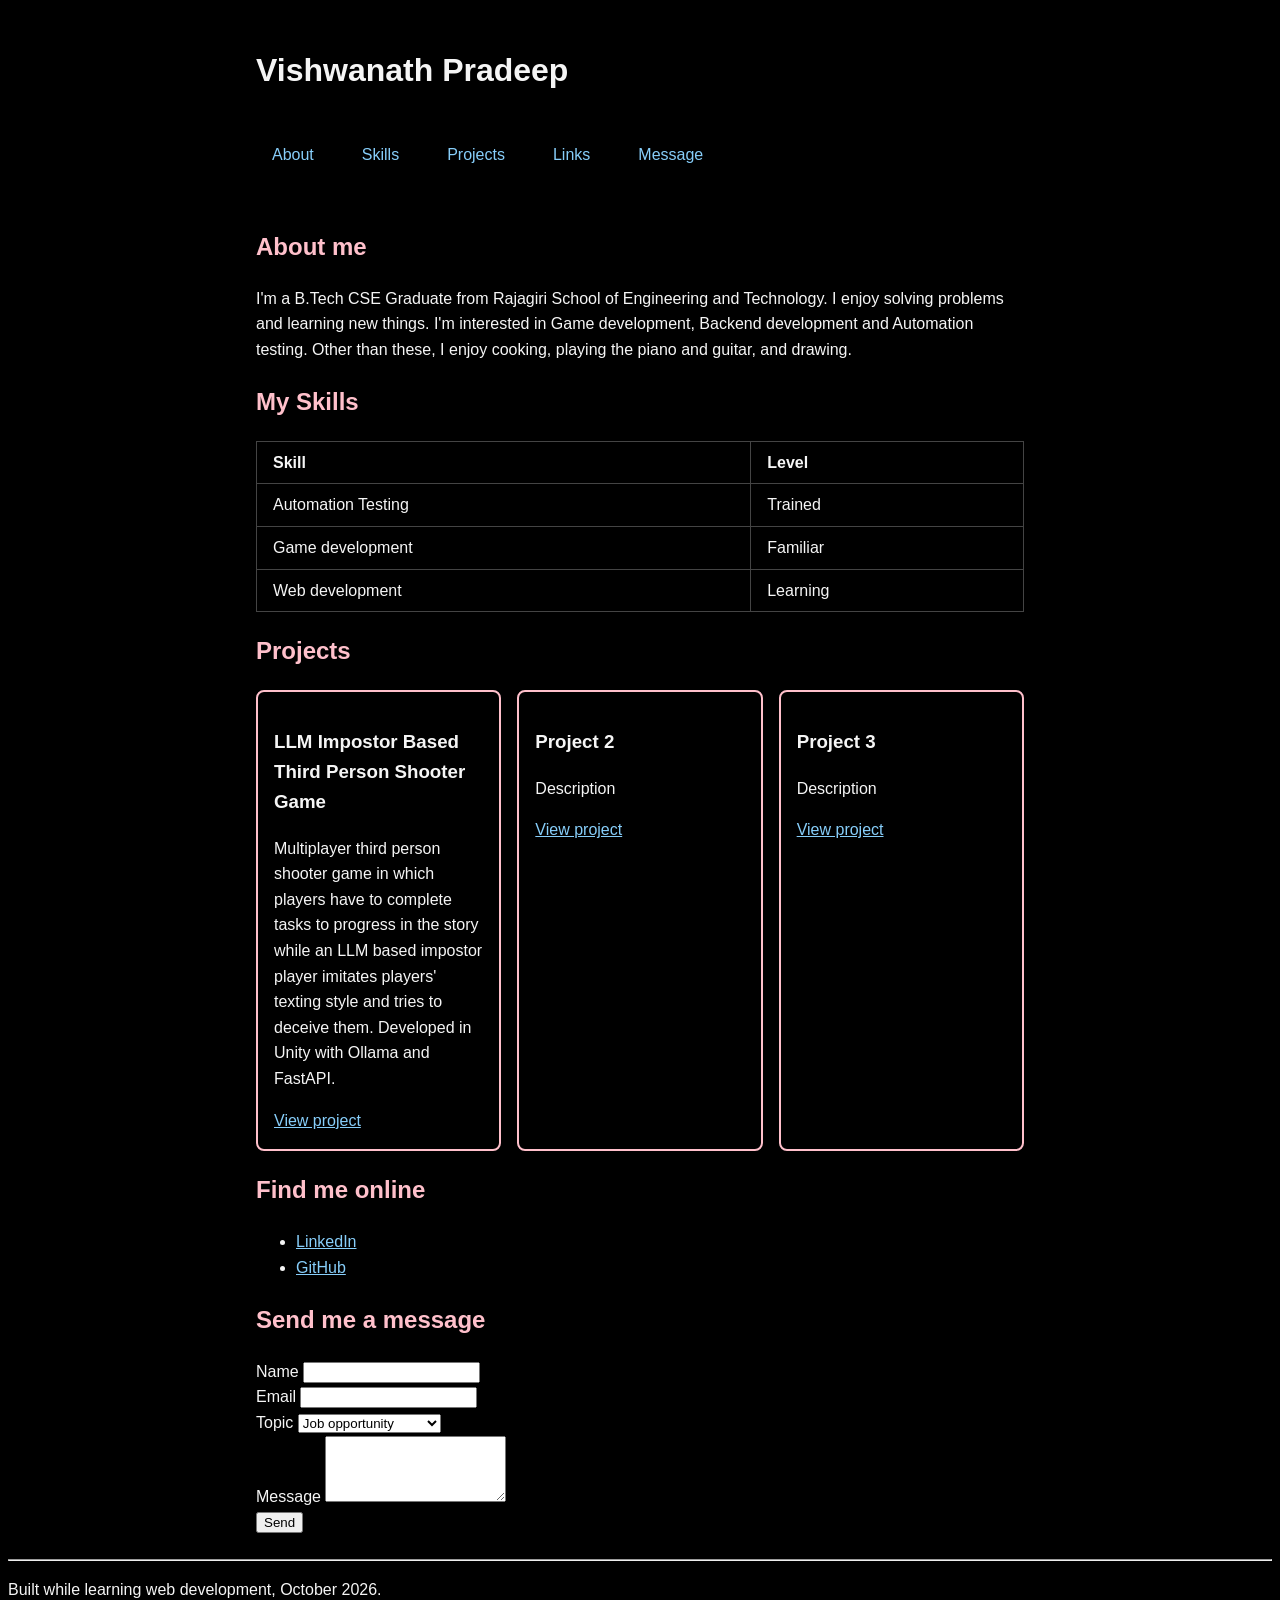
<file: html/index.html>
<!DOCTYPE html>
<html lang="en">

<head>
    <meta charset="UTF-8">
    <meta name="viewport" content="width=device-width, initial-scale=1.0">
    <title>Vishwanath Pradeep | Portfolio</title>
    <link rel="stylesheet" href="style.css">
</head>

<body>
    <header>
        <h1>Vishwanath Pradeep</h1>
        <nav>
            <a href="#about">About</a>
            <a href="#skills">Skills</a>
            <a href="#projects">Projects</a>
            <a href="#links">Links</a>
            <a href="#message-form">Message</a>
        </nav>
    </header>

    <main>
        <section id="about">
            <h2>About me</h2>
            <p>I'm a B.Tech CSE Graduate from Rajagiri School of Engineering and Technology. I enjoy solving problems
                and learning new things. I'm interested in Game development, Backend development and Automation
                testing. Other than these, I enjoy cooking, playing the piano and guitar, and drawing.</p>
        </section>

        <section id="skills">
            <h2>My Skills</h2>

            <table>
                <thead>
                    <tr>
                        <th>Skill</th>
                        <th>Level</th>
                    </tr>
                </thead>
                <tbody>
                    <tr>
                        <td>Automation Testing</td>
                        <td>Trained</td>
                    </tr>
                    <tr>
                        <td>Game development</td>
                        <td>Familiar</td>
                    </tr>
                    <tr>
                        <td>Web development</td>
                        <td>Learning</td>
                    </tr>
                </tbody>
            </table>
        </section>

        <section id="projects">
            <h2>Projects</h2>

            <div class="project-list">
                <article class="card">
                    <h3>LLM Impostor Based Third Person Shooter Game</h3>
                    <p>Multiplayer third person shooter game in which players have to complete tasks to progress in the
                        story while an LLM based impostor player imitates players' texting style and tries to deceive
                        them.
                        Developed in Unity with Ollama and FastAPI.</p>
                    <a href="#">View project</a>
                </article>

                <article class="card">
                    <h3>Project 2</h3>
                    <p>Description</p>
                    <a href="#">View project</a>
                </article>

                <article class="card">
                    <h3>Project 3</h3>
                    <p>Description</p>
                    <a href="#">View project</a>
                </article>
            </div>
        </section>

        <section id="links">
            <h2>Find me online</h2>
            <ul>
                <li>
                    <a href="https://www.linkedin.com/in/vishwanath-pradeep">LinkedIn</a>
                </li>
                <li>
                    <a href="https://github.com/vishwanath4002">GitHub</a>
                </li>
            </ul>
        </section>

        <section id="message-form">
            <h2>Send me a message</h2>
            <form action="#" method="post">
                <div>
                    <label for="name">Name</label>
                    <input type="text" id="name" name="name" required>
                </div>

                <div>
                    <label for="email">Email</label>
                    <input type="email" id="email" name="email" required>
                </div>

                <div>
                    <label for="topic">Topic</label>
                    <select id="topic" name="topic">
                        <option value="job">Job opportunity</option>
                        <option value="project">Project collaboration</option>
                        <option value="other">Other</option>
                    </select>
                </div>

                <div>
                    <label for="message">Message</label>
                    <textarea id="message" name="message" rows="4" required></textarea>
                </div>

                <div>
                    <button type="submit">Send</button>
                </div>
            </form>
        </section>

    </main>

    <footer>
        <hr>
        <p>Built while learning web development, October 2026.</p>
    </footer>
</body>

</html>
</file>
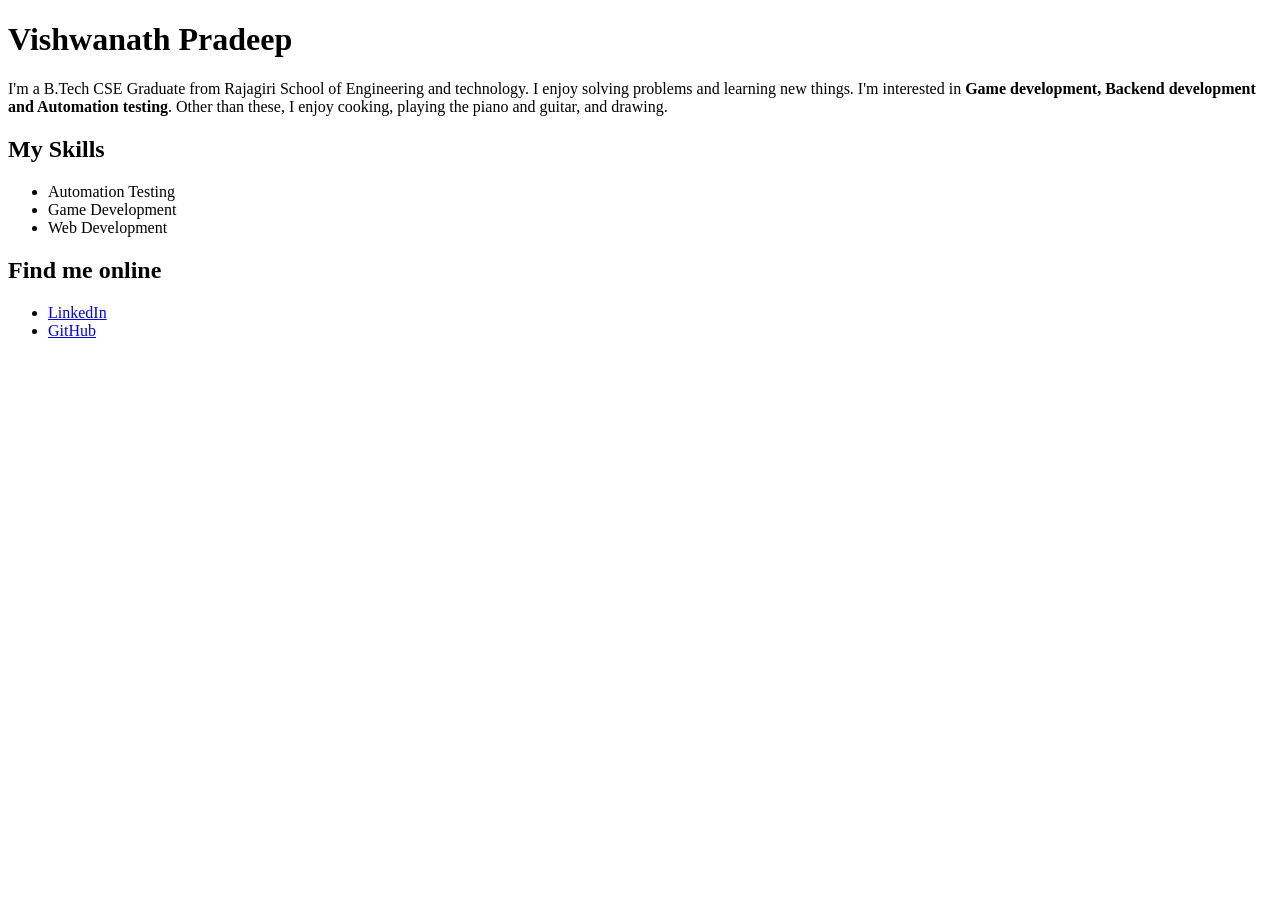
<file: html/exercise.html>
<!DOCTYPE html>
<html lang="en">
    <head>
        <meta charset="UTF-8">
        <meta name="viewport" content="width=device-width, initial-scale=1.0">
        <title>About Me</title>
    </head>
    <body>
        <h1>Vishwanath Pradeep</h1>
        <p>I'm a B.Tech CSE Graduate from Rajagiri School of Engineering and technology. I enjoy solving problems and learning new things. I'm interested in <strong>Game development, Backend development and Automation testing</strong>. Other than these, I enjoy cooking, playing the piano and guitar, and drawing.</p>
        <h2>My Skills</h2>
        <ul>
            <li>Automation Testing</li>
            <li>Game Development</li>
            <li>Web Development</li>
        </ul>
        <h2>Find me online</h2>
        <ul>
            <li>
                <a href="https://www.linkedin.com/in/vishwanath-pradeep">LinkedIn</a>
            </li>
            <li>
                <a href="https://github.com/vishwanath4002">GitHub</a>
            </li>
        </ul>
    </body>
</html>
</file>
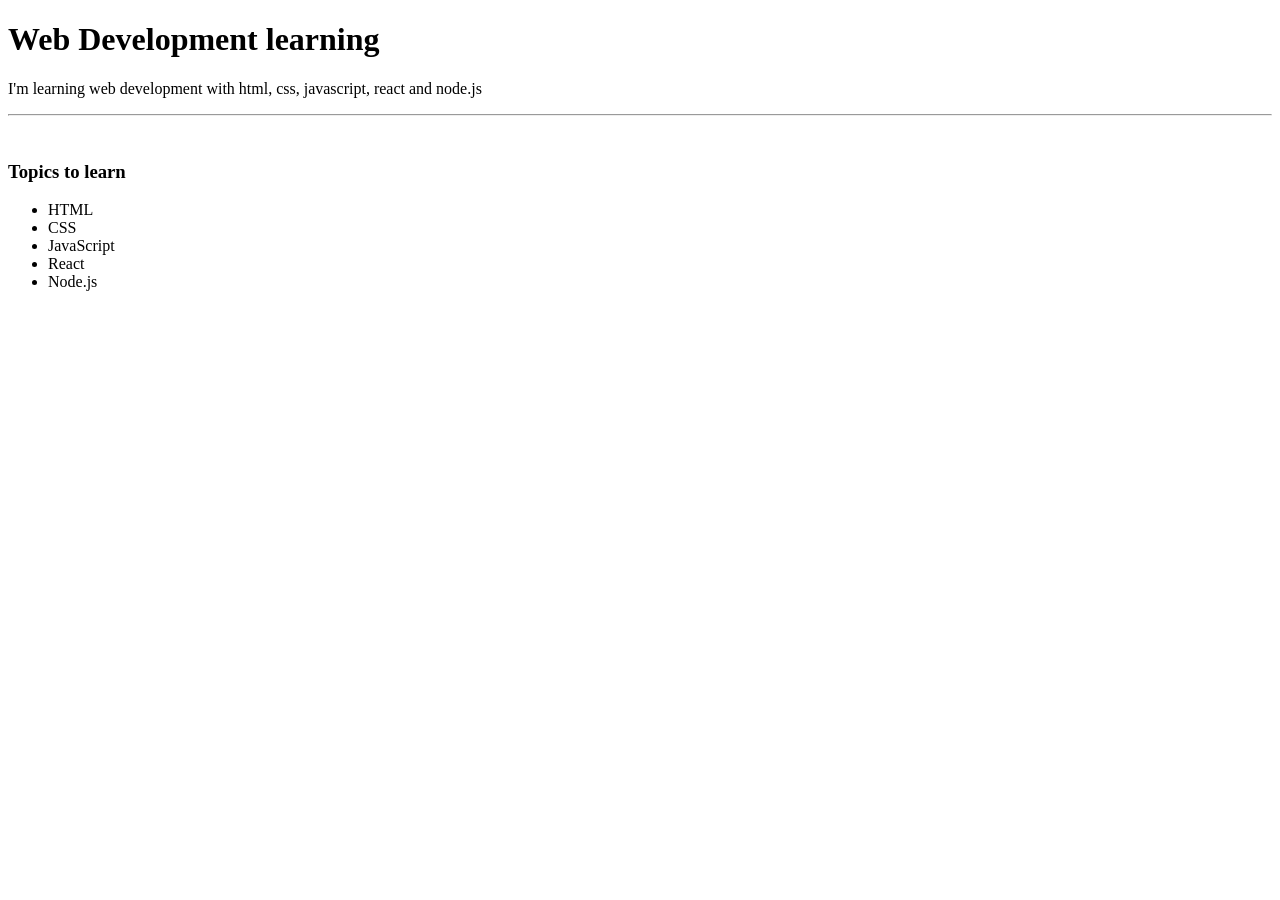
<file: html/first.html>
<!DOCTYPE html>
<html lang="en">
    <head>
        <meta charset="UTF-8">
        <meta name="viewport" content="width=device-width, initial-scale=1.0">
        <title>My First Page</title>
    </head>
    <body>
        <h1>Web Development learning</h1>
        <p>I'm learning web development with html, css, javascript, react and node.js</p>
        <hr>
        <br>
        <h3>Topics to learn</h3>
        <ul>
            <li>HTML</li>
            <li>CSS</li>
            <li>JavaScript</li>
            <li>React</li>
            <li>Node.js</li>
        </ul>
    </body>
</html>
</file>
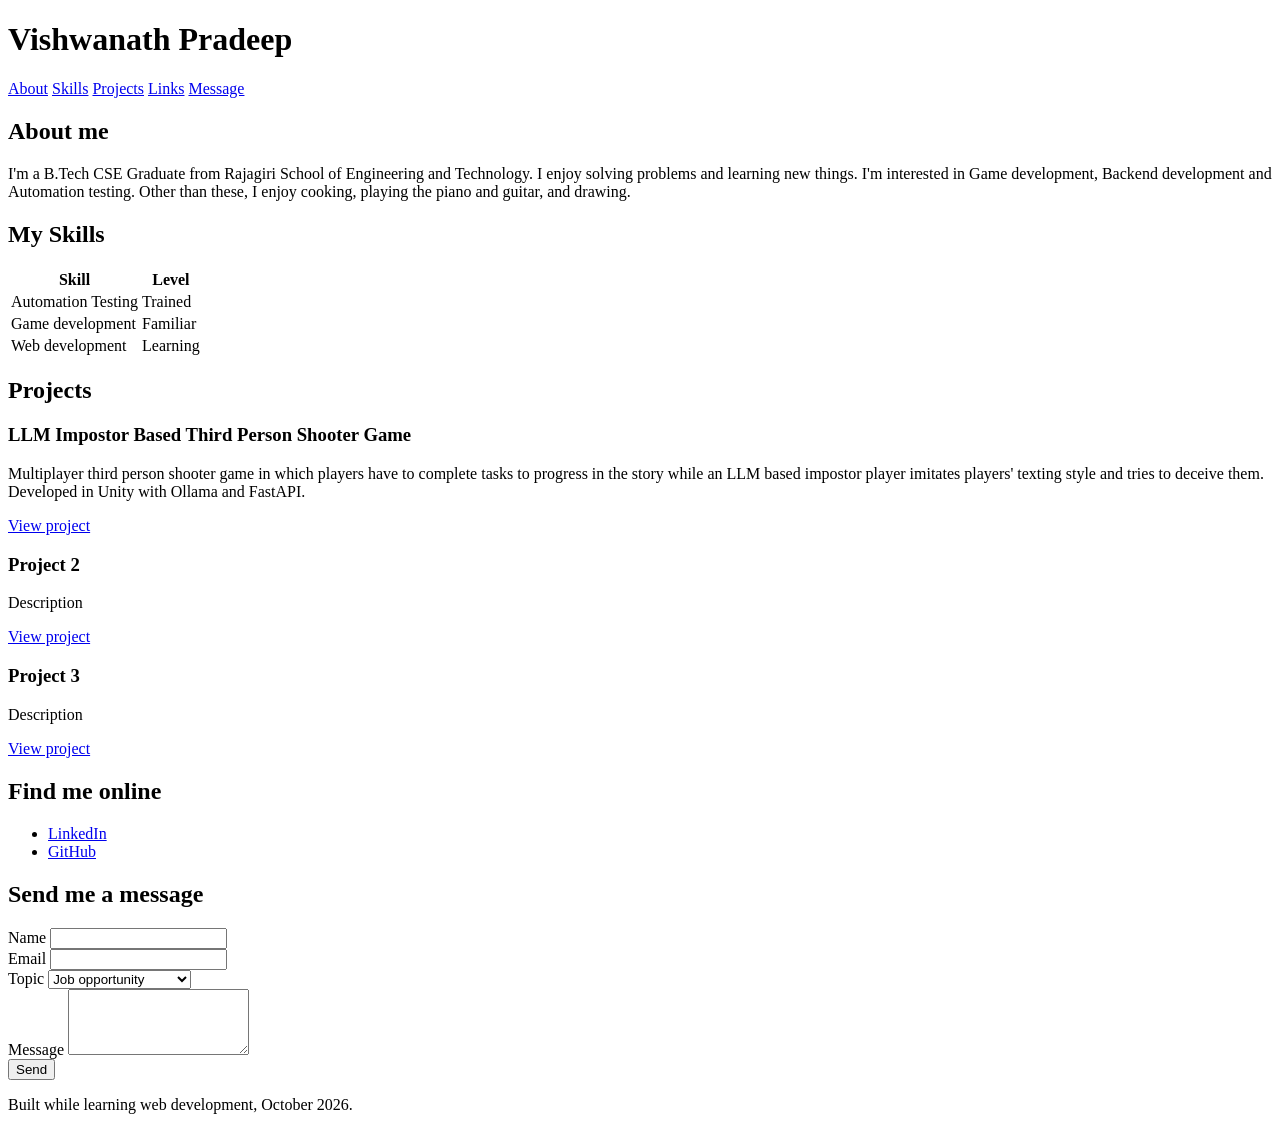
<file: html/form_and_table.html>
<!DOCTYPE html>
<html lang="en">

<head>
    <meta charset="UTF-8">
    <meta name="viewport" content="width=device-width, initial-scale=1.0">
    <title>Vishwanath Pradeep | Portfolio</title>
</head>

<body>
    <header>
        <h1>Vishwanath Pradeep</h1>
        <nav>
            <a href="#about">About</a>
            <a href="#skills">Skills</a>
            <a href="#projects">Projects</a>
            <a href="#links">Links</a>
            <a href="#message-form">Message</a>
        </nav>
    </header>

    <main>
        <section id="about">
            <h2>About me</h2>
            <p>I'm a B.Tech CSE Graduate from Rajagiri School of Engineering and Technology. I enjoy solving problems
                and learning new things. I'm interested in Game development, Backend development and Automation
                testing. Other than these, I enjoy cooking, playing the piano and guitar, and drawing.</p>
        </section>

        <section id="skills">
            <h2>My Skills</h2>

            <table>
                <thead>
                    <tr>
                        <th>Skill</th>
                        <th>Level</th>
                    </tr>
                </thead>
                <tbody>
                    <tr>
                        <td>Automation Testing</td>
                        <td>Trained</td>
                    </tr>
                    <tr>
                        <td>Game development</td>
                        <td>Familiar</td>
                    </tr>
                    <tr>
                        <td>Web development</td>
                        <td>Learning</td>
                    </tr>
                </tbody>
            </table>
        </section>

        <section id="projects">
            <h2>Projects</h2>

            <article>
                <h3>LLM Impostor Based Third Person Shooter Game</h3>
                <p>Multiplayer third person shooter game in which players have to complete tasks to progress in the
                    story while an LLM based impostor player imitates players' texting style and tries to deceive them.
                    Developed in Unity with Ollama and FastAPI.</p>
                <a href="#">View project</a>
            </article>

            <article>
                <h3>Project 2</h3>
                <p>Description</p>
                <a href="#">View project</a>
            </article>

            <article>
                <h3>Project 3</h3>
                <p>Description</p>
                <a href="#">View project</a>
            </article>
        </section>

        <section id="links">
            <h2>Find me online</h2>
            <ul>
                <li>
                    <a href="https://www.linkedin.com/in/vishwanath-pradeep">LinkedIn</a>
                </li>
                <li>
                    <a href="https://github.com/vishwanath4002">GitHub</a>
                </li>
            </ul>
        </section>

        <section id="message-form">
            <h2>Send me a message</h2>
            <form action="#" method="post">
                <div>
                    <label for="name">Name</label>
                    <input type="text" id="name" name="name" required>
                </div>

                <div>
                    <label for="email">Email</label>
                    <input type="email" id="email" name="email" required>
                </div>

                <div>
                    <label for="topic">Topic</label>
                    <select id="topic" name="topic">
                        <option value="job">Job opportunity</option>
                        <option value="project">Project collaboration</option>
                        <option value="other">Other</option>
                    </select>
                </div>

                <div>
                    <label for="message">Message</label>
                    <textarea id="message" name="message" rows="4" required></textarea>
                </div>

                <div>
                    <button type="submit">Send</button>
                </div>
            </form>
        </section>

    </main>

    <footer>
        <p>Built while learning web development, October 2026.</p>
    </footer>
</body>

</html>
</file>
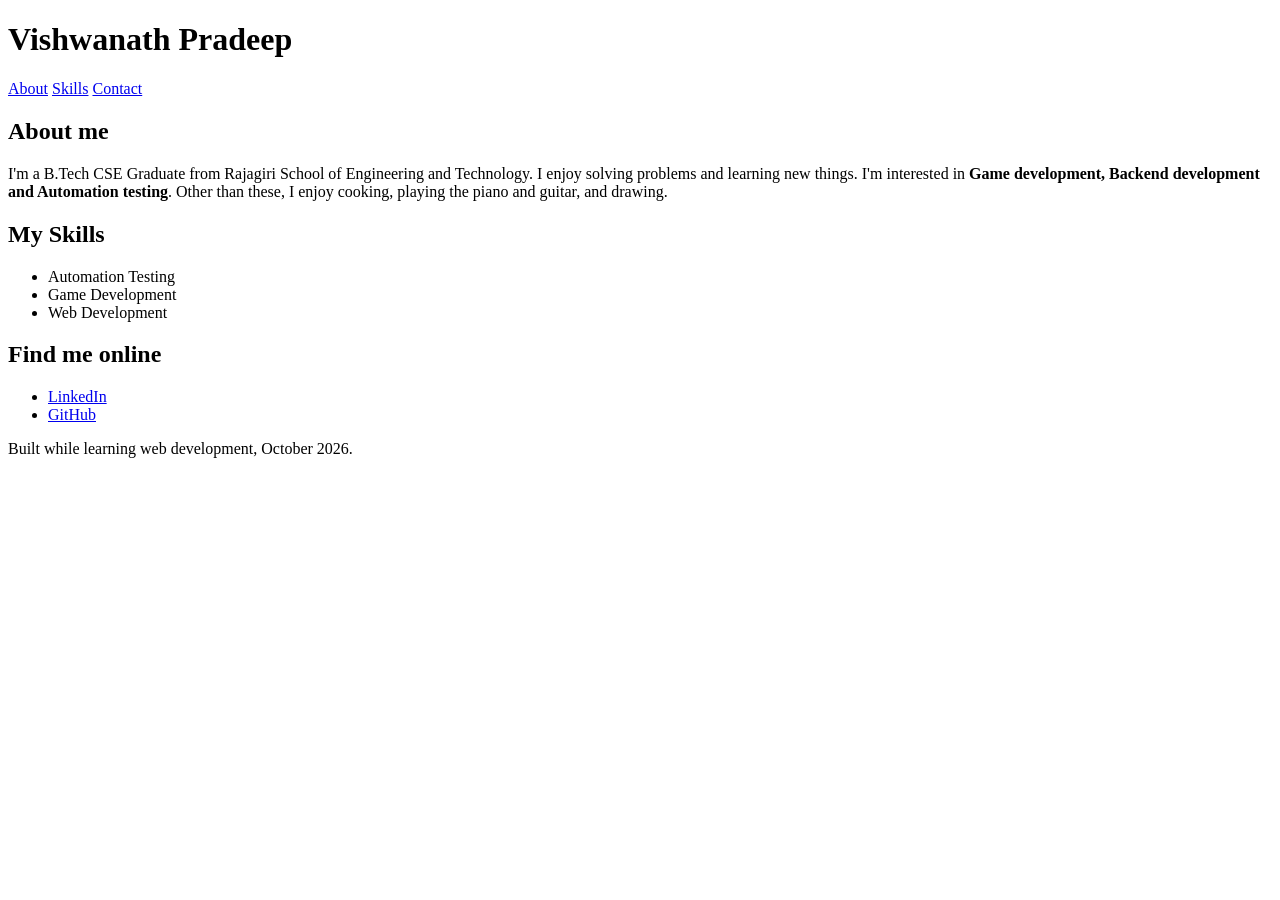
<file: html/semantic.html>
<!DOCTYPE html>
<html lang="en">

<head>
    <meta charset="UTF-8">
    <meta name="viewport" content="width=device-width, initial-scale=1.0">
    <title>Vishwanath Pradeep | Portfolio</title>
</head>

<body>
    <header>
        <h1>Vishwanath Pradeep</h1>
        <nav>
            <a href="#about">About</a>
            <a href="#skills">Skills</a>
            <a href="#contact">Contact</a>
        </nav>
    </header>

    <main>
        <section id="about">
            <h2>About me</h2>
            <p>I'm a B.Tech CSE Graduate from Rajagiri School of Engineering and Technology. I enjoy solving problems
                and learning new things. I'm interested in <strong>Game development, Backend development and Automation
                    testing</strong>. Other than these, I enjoy cooking, playing the piano and guitar, and drawing.</p>
        </section>

        <section id="skills">
            <h2>My Skills</h2>
            <ul>
                <li>Automation Testing</li>
                <li>Game Development</li>
                <li>Web Development</li>
            </ul>
        </section>

        <section id="contact">
            <h2>Find me online</h2>
            <ul>
                <li>
                    <a href="https://www.linkedin.com/in/vishwanath-pradeep">LinkedIn</a>
                </li>
                <li>
                    <a href="https://github.com/vishwanath4002">GitHub</a>
                </li>
            </ul>
        </section>
    </main>

    <footer>
        <p>Built while learning web development, October 2026.</p>
    </footer>
</body>

</html>
</file>
<file: html/style.css>
* {
    box-sizing: border-box;
}

body {
    background-color: black;
    color: whitesmoke;
    font-family: Arial, Helvetica, sans-serif;
    line-height: 1.6;
}

main {
    max-width: 800px;
    margin: 0 auto;
    padding: 1rem;
}

header {
    display: flex;
    justify-content: space-between;
    align-items: center;
    flex-wrap: wrap;
    gap: 1rem;
    max-width: 800px;
    margin: 0 auto;
    padding: 1rem;
}

h2 {
    color: pink;
}

a {
    color: lightskyblue;
}

a:hover {
    color: pink;
}

nav {
    display: flex;
    gap: 1rem;
}

nav a {
    text-decoration: none;
    padding: 0.5rem 1rem;
}

.project-list {
    display: flex;
    flex-wrap: wrap;
    gap: 1rem;
}

.card {
    flex: 1 1 220px;
    border: 2px solid pink;
    border-radius: 8px;
    padding: 1rem;
}

table {
    border-collapse: collapse;
    width: 100%;
}

th, td {
    border: 1px solid #444;
    padding: 0.5rem 1rem;
    text-align: left;
}
</file>
